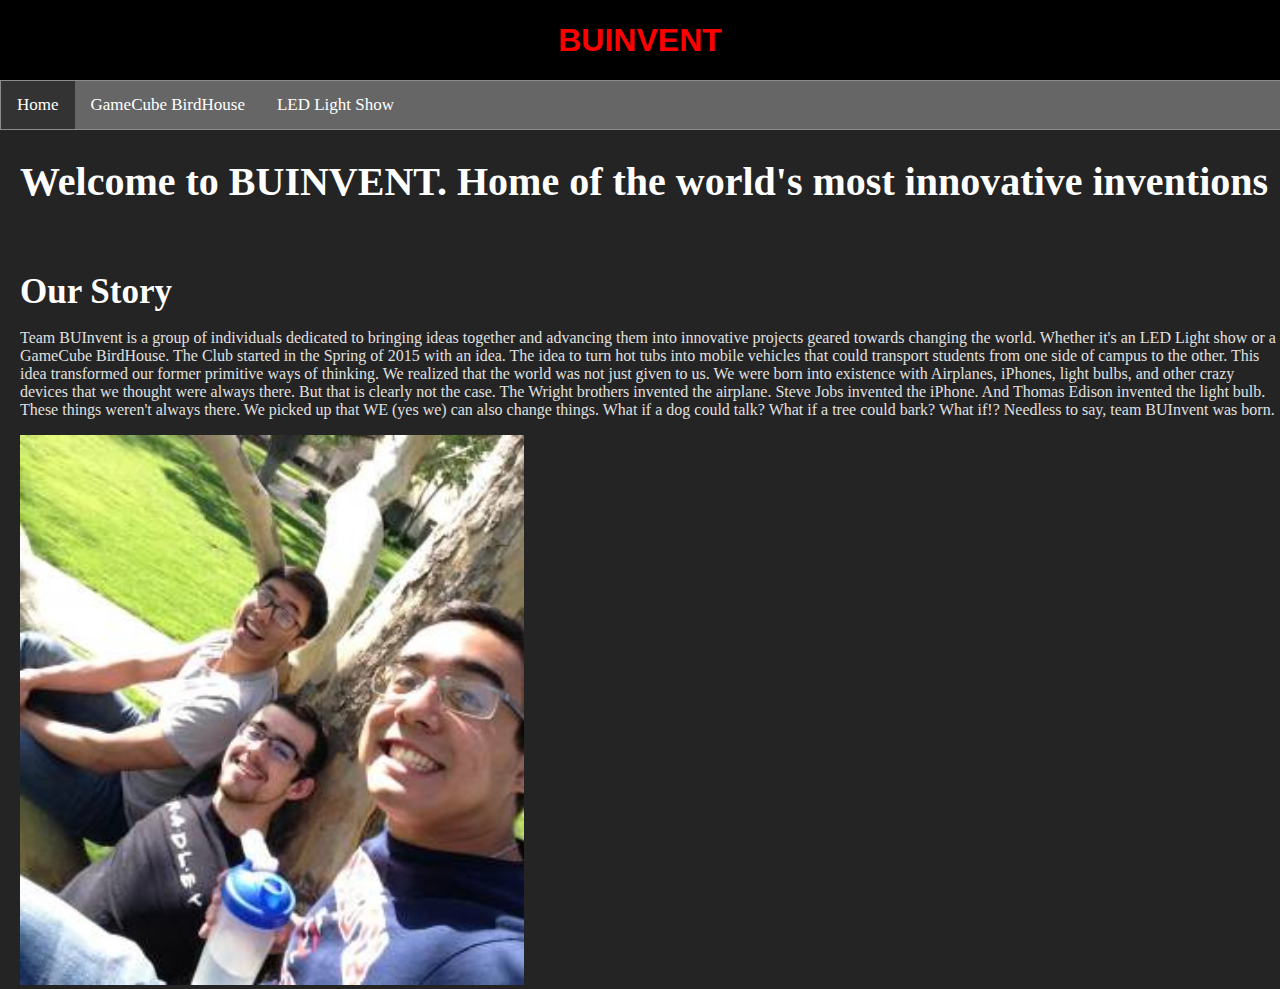
<file: index.html>
<!DOCTYPE html>
<html>

<head>
    <title>BUInvent Home Page</title>
    <link rel="stylesheet" type="text/css" href="./CSS/Invent_Style.css">
</head>

<body>
    <h1>BUINVENT</h1>

    <!--tabs at the top-->
    <ul class="toptabs">
        <li id="active"><a>Home</a></li>
        <li><a href="GC_BH.html">GameCube BirdHouse</a></li>
        <li><a href="LED.html">LED Light Show</a></li>
    </ul>

    <!--all page content-->
    <div class="content">
        <h2>Welcome to BUINVENT. Home of the world's most innovative inventions</h2>
        <h3 id="Story">Our Story</h3>
        <p>Team BUInvent is a group of individuals dedicated to bringing ideas together and advancing them into innovative projects
            geared towards changing the world. Whether it's an LED Light show or a GameCube BirdHouse. The Club started in
            the Spring of 2015 with an idea. The idea to turn hot tubs into mobile vehicles that could transport students
            from one side of campus to the other. This idea transformed our former primitive ways of thinking. We realized
            that the world was not just given to us. We were born into existence with Airplanes, iPhones, light bulbs, and
            other crazy devices that we thought were always there. But that is clearly not the case. The Wright brothers
            invented the airplane. Steve Jobs invented the iPhone. And Thomas Edison invented the light bulb. These things
            weren't always there. We picked up that WE (yes we) can also change things. What if a dog could talk? What if
            a tree could bark? What if!? Needless to say, team BUInvent was born.
        </p>
        <img src="./images/BUInvent.jpg" alt="BUInvent" width="40%" height="40%">
    </div>

    <script src="https://ajax.googleapis.com/ajax/libs/jquery/1.12.4/jquery.min.js"></script>
    <script src="./JavaScript/Functions.js"></script>

</body>

</html>
</file>
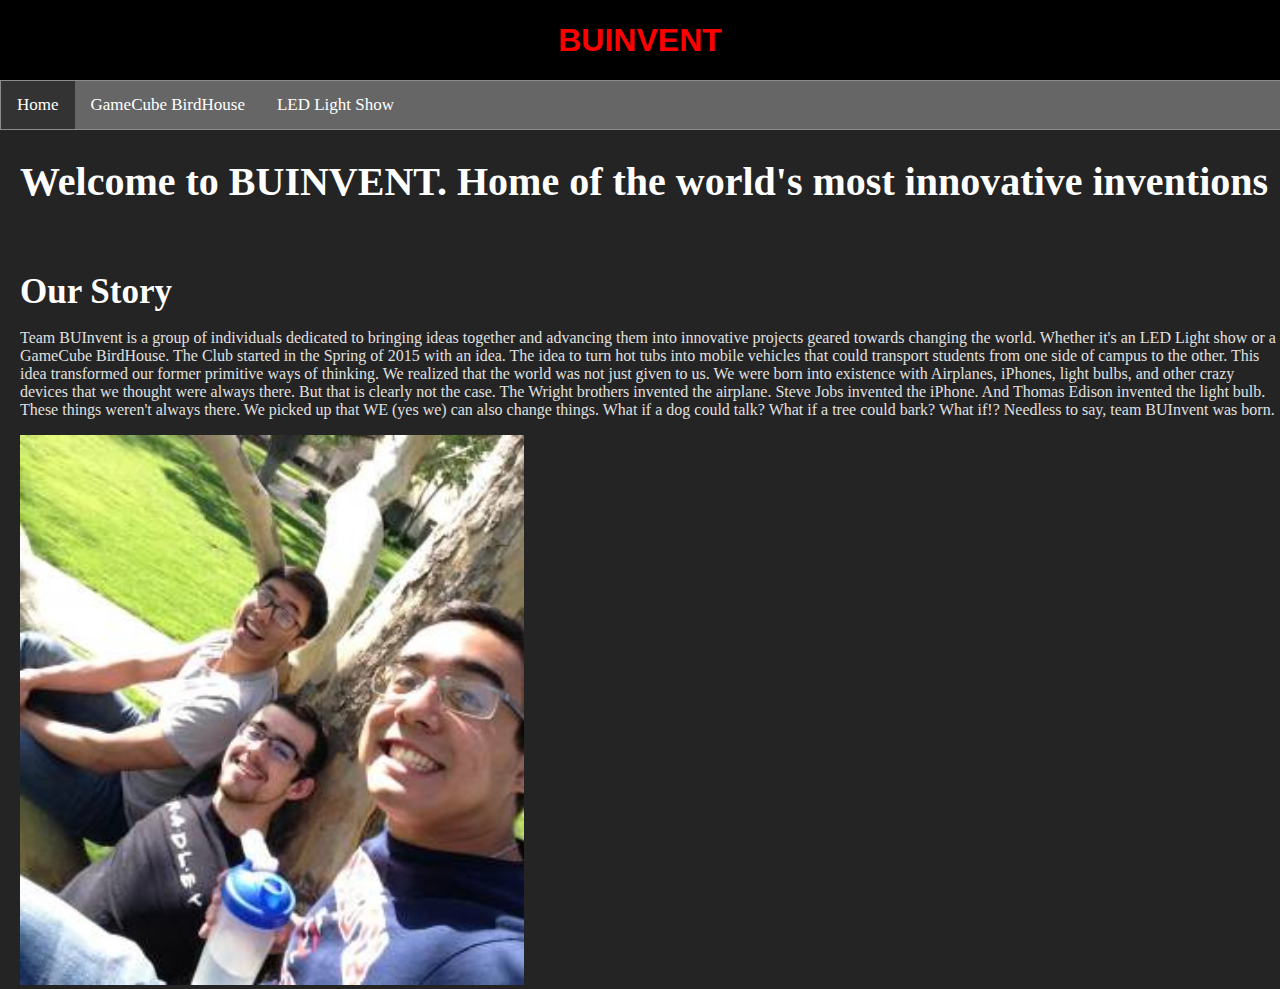
<file: BUInvent.html>
<!DOCTYPE html>
<html>

<head>
    <title>BUInvent Home Page</title>
    <link rel="stylesheet" type="text/css" href="Invent_Style.css">
</head>

<body>
    <h1>BUINVENT</h1>

    <!--tabs at the top-->
    <ul class="toptabs">
        <li id="active"><a>Home</a></li>
        <li><a href="GC_BH.htm">GameCube BirdHouse</a></li>
        <li><a href="LED.htm">LED Light Show</a></li>
    </ul>

    <!--all page content-->
    <div class="content">
        <h2>Welcome to BUINVENT. Home of the world's most innovative inventions</h2>
        <h3 id="Story">Our Story</h3>
        <p>Team BUInvent is a group of individuals dedicated to bringing ideas together and advancing them into innovative projects
            geared towards changing the world. Whether it's an LED Light show or a GameCube BirdHouse. The Club started in
            the Spring of 2015 with an idea. The idea to turn hot tubs into mobile vehicles that could transport students
            from one side of campus to the other. This idea transformed our former primitive ways of thinking. We realized
            that the world was not just given to us. We were born into existence with Airplanes, iPhones, light bulbs, and
            other crazy devices that we thought were always there. But that is clearly not the case. The Wright brothers
            invented the airplane. Steve Jobs invented the iPhone. And Thomas Edison invented the light bulb. These things
            weren't always there. We picked up that WE (yes we) can also change things. What if a dog could talk? What if
            a tree could bark? What if!? Needless to say, team BUInvent was born.
        </p>
        <img src="BUInvent.jpg" alt="Hardware" width="40%" height="40%">
    </div>

    <script src="https://ajax.googleapis.com/ajax/libs/jquery/1.12.4/jquery.min.js"></script>
    <script src="Functions.js"></script>

</body>

</html>
</file>
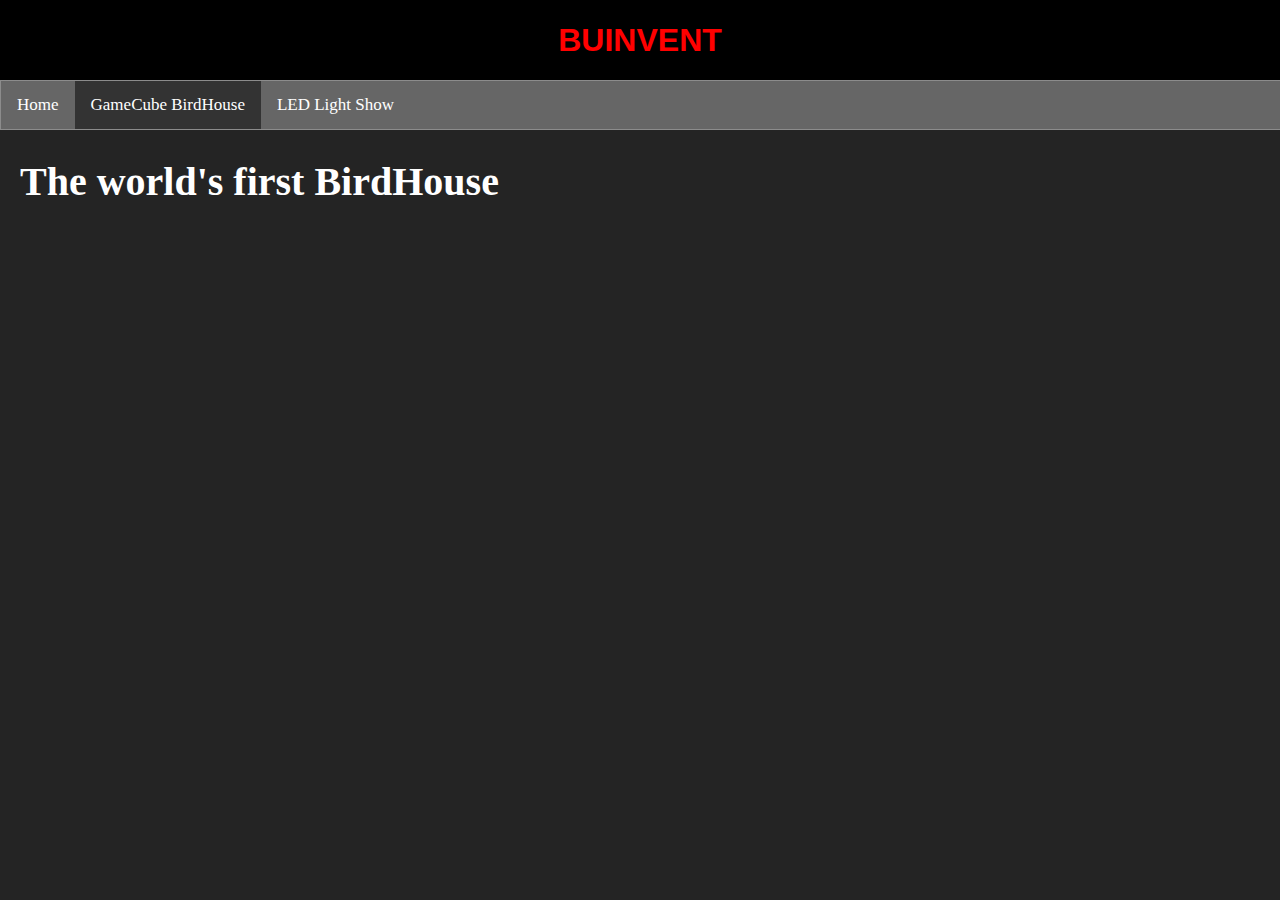
<file: GC_BH.htm>
<!DOCTYPE html>
<html>

<head>
    <title>GameCube BirdHouse</title>
    <link rel="stylesheet" type="text/css" href="Invent_Style.css">
</head>

<body>
    <h1>BUINVENT</h1>
    
    <!--tabs at the top-->
    <ul class="toptabs">
        <li><a href="BUInvent.htm">Home</a></li>
        <li id=active><a>GameCube BirdHouse</a></li>
        <li><a href="LED.htm">LED Light Show</a></li>
    </ul>

    <!--all page content-->
    <div class="content">
        <h2>The world's first BirdHouse</h2>
    </div>

    <!--<script src="https://ajax.googleapis.com/ajax/libs/jquery/1.12.4/jquery.min.js"></script>-->
    <script src="Functions.js"></script>
</body>

</html>
</file>
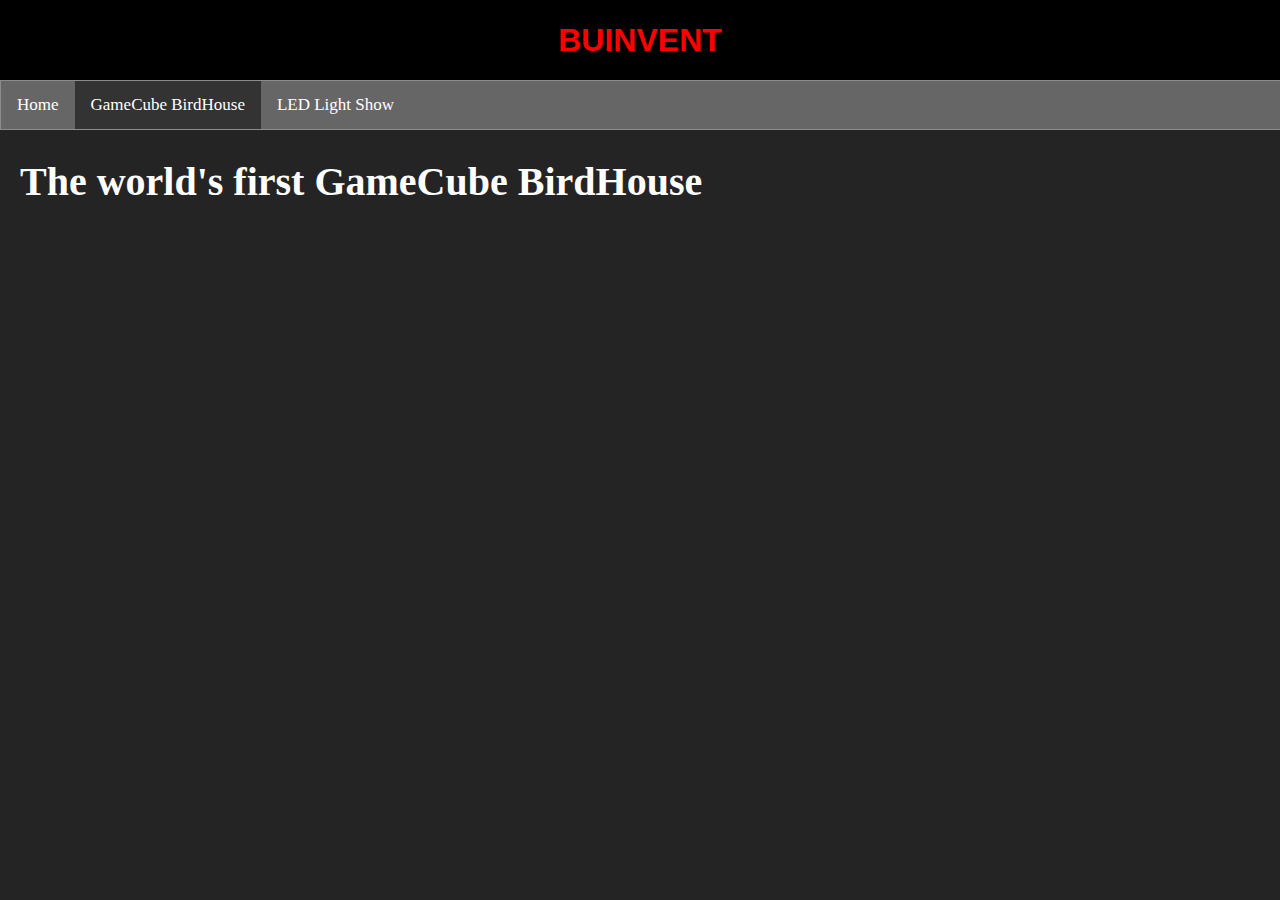
<file: GC_BH.html>
<!DOCTYPE html>
<html>

<head>
    <title>GameCube BirdHouse</title>
    <link rel="stylesheet" type="text/css" href="./CSS/Invent_Style.css">
</head>

<body>
    <h1>BUINVENT</h1>

    <!--tabs at the top-->
    <ul class="toptabs">
        <li><a href="home.html">Home</a></li>
        <li id=active><a>GameCube BirdHouse</a></li>
        <li><a href="LED.html">LED Light Show</a></li>
    </ul>

    <!--all page content-->
    <div class="content">
        <h2>The world's first GameCube BirdHouse</h2>
    </div>

    <script src="./JavaScript/Functions.js"></script>
</body>

</html>
</file>
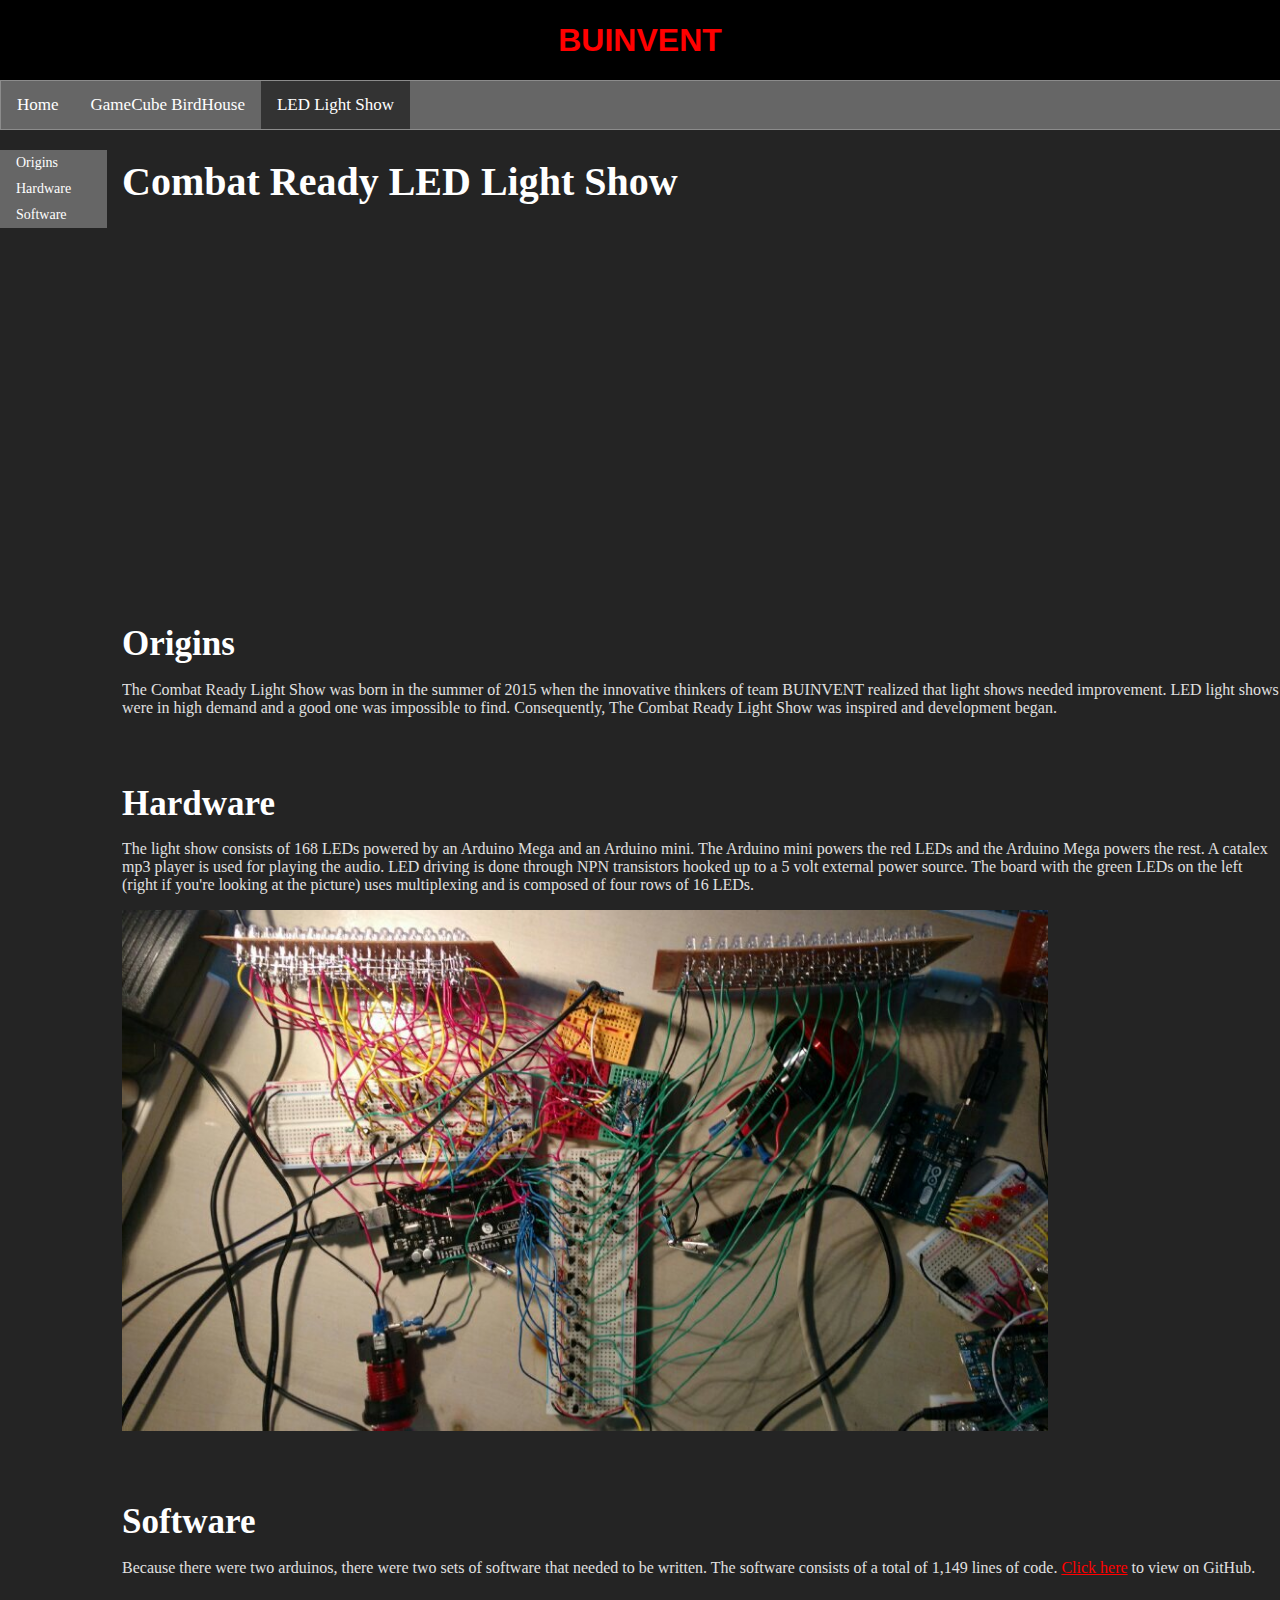
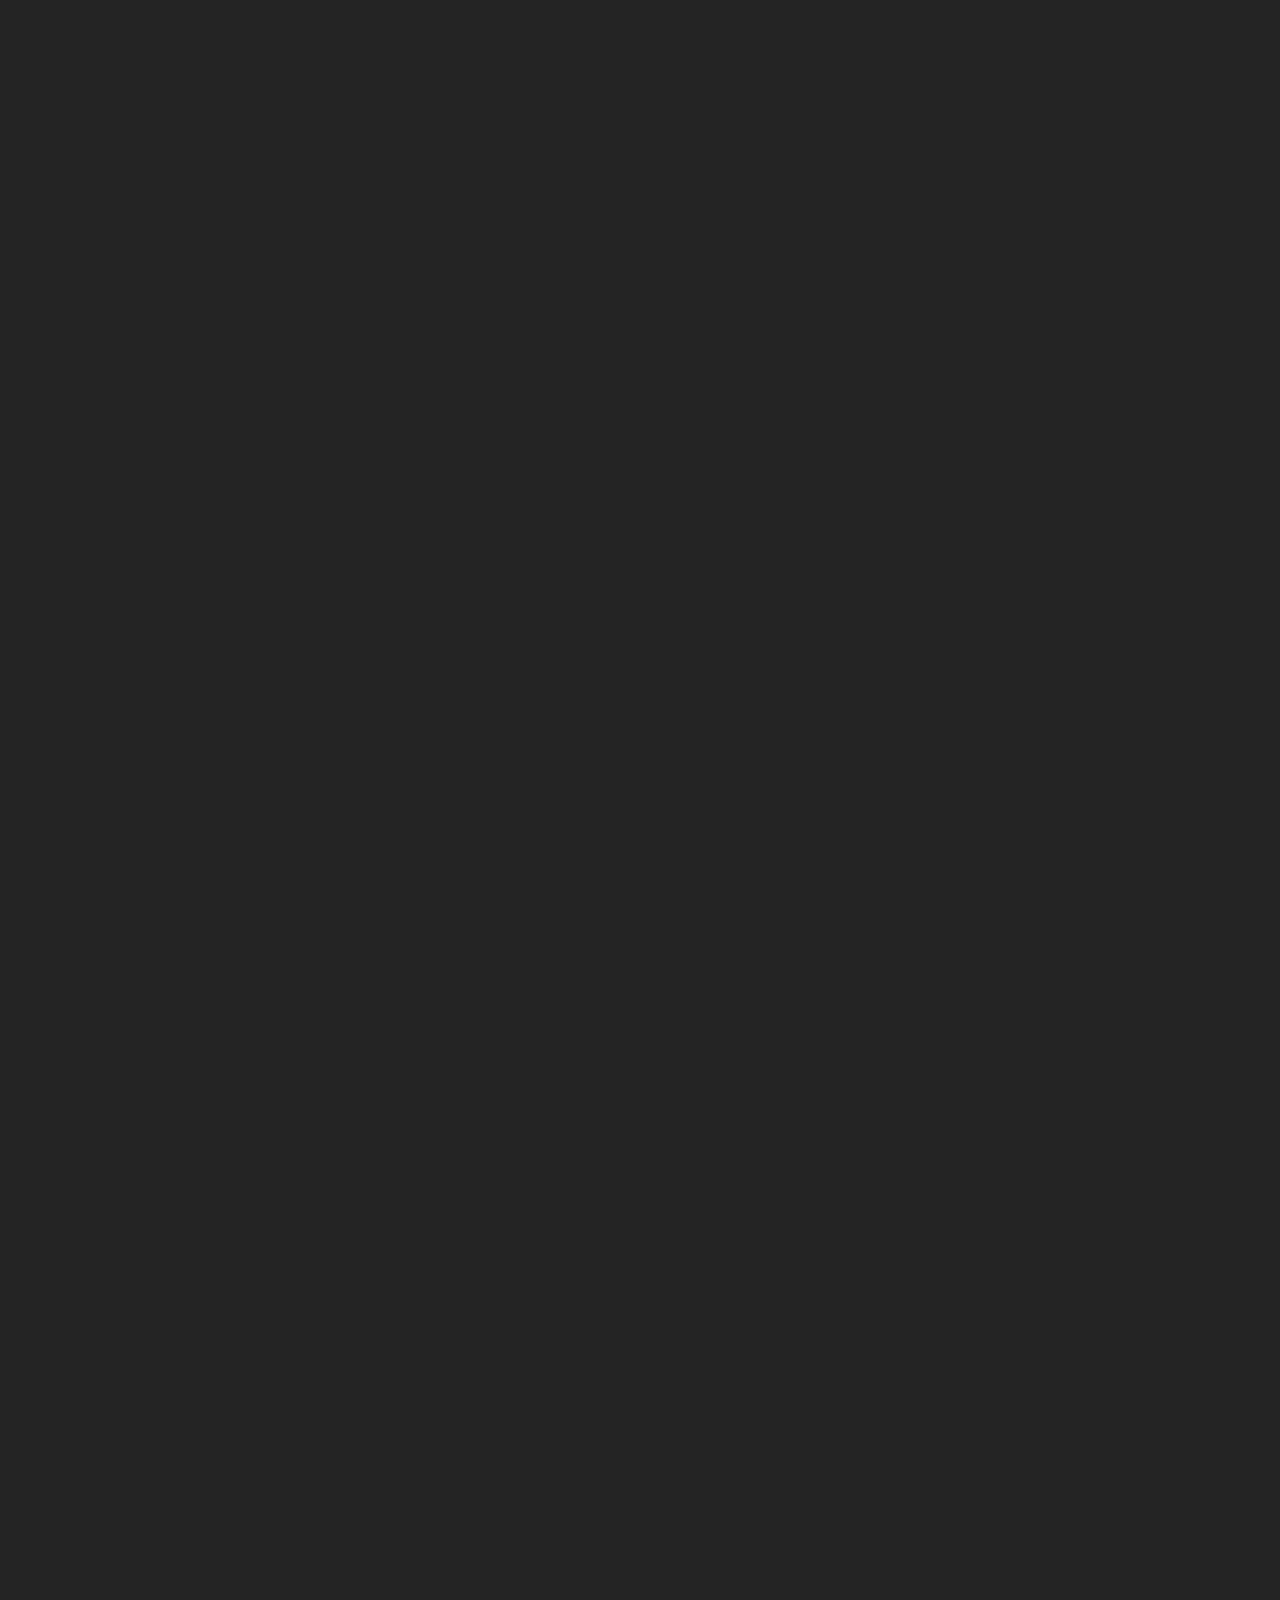
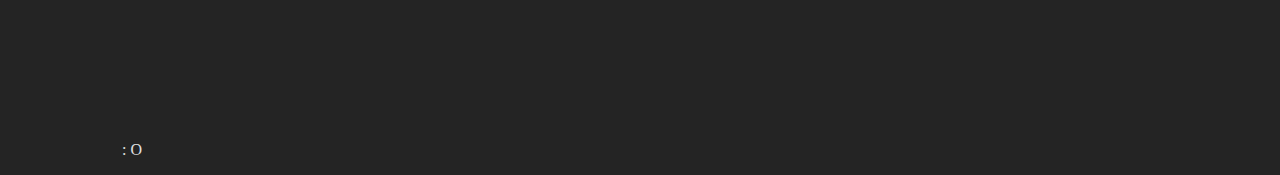
<file: LED.html>
<!DOCTYPE html>
<html>

<head>
    <title>LED Light Show</title>
    <link rel="stylesheet" type="text/css" href="./CSS/Invent_Style.css">
</head>

<body>
    <h1>BUINVENT</h1>

    <!--tabs at the top-->
    <ul class="toptabs">
        <li><a href="home.html">Home</a></li>
        <li><a href="GC_BH.html">GameCube BirdHouse</a></li>
        <li id="active"><a>LED Light Show</a></li>
    </ul>

    <!--side tabs that scroll to the desired part of the page-->
    <ul class="sidetabs">
        <li><a href="#Origins">Origins</a></li>
        <li><a href="#Hardware">Hardware</a></li>
        <li><a href="#Software">Software</a></li>
    </ul>

    <!--all page content. has left margins for the side tabs-->
    <div class="content has-sidebar">
        <h2>Combat Ready LED Light Show</h2>

        <iframe src="http://www.youtube.com/embed/0_pNVHZFUFU"
   width="560" height="315" frameborder="0" allowfullscreen></iframe>

        <h3 id="Origins">Origins</h3>
        <p>The Combat Ready Light Show was born in the summer of 2015 when the innovative thinkers of team BUINVENT realized
            that light shows needed improvement. LED light shows were in high demand and a good one was impossible to find.
            Consequently, The Combat Ready Light Show was inspired and development began.</p>

        <h3 id="Hardware">Hardware</h3>
        <p>The light show consists of 168 LEDs powered by an Arduino Mega and an Arduino mini. The Arduino mini powers the red
            LEDs and the Arduino Mega powers the rest. A catalex mp3 player is used for playing the audio. LED driving is
            done through NPN transistors hooked up to a 5 volt external power source. The board with the green LEDs on the
            left (right if you're looking at the picture) uses multiplexing and is composed of four rows of 16 LEDs.
        </p>
        <img src="./images/Hardware_Pic.jpg" alt="Hardware" width="80%" height="80%">

        <h3 id="Software">Software</h3>
        <p>Because there were two arduinos, there were two sets of software that needed to be written. The software consists
            of a total of 1,149 lines of code.
            <a href="https://github.com/SlinkyMation/Light-Show" style="color: red">Click here</a> to view on GitHub.
            <br><br><br><br><br><br><br><br><br><br><br><br><br><br><br><br><br><br><br><br><br><br><br><br><br><br><br><br><br><br><br><br><br>
            <br><br><br><br><br><br><br><br><br><br><br><br><br><br><br><br><br><br><br><br><br><br><br><br><br><br><br><br><br><br><br><br><br>
            <br><br><br><br><br><br><br><br><br><br><br><br><br><br><br><br><br><br><br><br><br><br><br><br><br><br><br><br><br><br><br><br><br>
            : O
        </p>
    </div>

    <script src="https://ajax.googleapis.com/ajax/libs/jquery/1.12.4/jquery.min.js"></script>
    <script src="./JavaScript/Functions.js"></script>
</body>

</html>
</file>
<file: CSS/Invent_Style.css>
body {
    background-color: hsl(0, 0%, 14%);
    color: white;
    margin:0;
    padding:0;
    overflow: visible;
}

html {
    margin:0;
    padding:0;
}

h1 {
    position: fixed;
    color: red;
    font-family: "Arial";
    width: 100%;
    height: 80px;
    line-height: 80px;
    text-align: center;
    margin-top:0;
    background-color: black;
}


/* top TABS STUFF */
ul.toptabs {
    position: fixed;
    list-style-type: none;
    top: 80px;
    margin: 0;
    padding: 0;
    border: 1px solid #8c8c8c;
    background-color: #666666;
    width: 100%;
}

/* Float the list items side by side */
ul.toptabs li {float: left;}

/* Style the links inside the list items */
ul.toptabs li a {
    display: inline-block;
    color: white;
    text-align: center;
    padding: 14px 16px;
    text-decoration: none;
    transition: 0.3s;
    font-size: 17px;
}

/* Change background color of links on hover */
ul.toptabs li a:hover {background-color: #ddd;}

#active {
    background-color: #333333;
}


/* side TABS STUFF */
ul.sidetabs {
    position: fixed;
    list-style-type: none;
    margin-top: 20px;
    padding: 0;
    float: left;
    top: 130px;
    background-color: #666666;
}

/* Float the list items side by side */
ul.sidetabs li {float: clear;}

/* Style the links inside the list items */
ul.sidetabs li a {
    display: inline-block;
    color: white;
    text-align: left;
    padding: 5px 16px;
    text-decoration: none;
	width: 75px;
	background-color: #666666;
    transition: 0.3s;
    font-size: 14px;
}

/* Change background color of links on hover */
ul.sidetabs li a:hover {
    background-color: #ddd;
    width: 75px;
    }


/*Content stuff*/
div.content {
    display: block;
    position: absolute;
    left: 20px;
    top: 125px;
    z-index: -1;
    overflow: auto;
}

/*tab over for sidetabs*/
div.has-sidebar {
    left: 122px;
}

/*h2 content style*/
div.content h2 {
    font-size: 40px;
}

/*h3 content style*/
div.content h3 {
    padding-top: 50px;
    font-size: 35px;
    line-height: 10%;
}

/*paragraph content style*/
div.content p {
    color: hsl(0, 0%, 88%);
}
</file>
<file: Invent_Style.css>
body {
    background-color: hsl(0, 0%, 14%);
    color: white;
    margin:0;
    padding:0;
    overflow: visible;
}

html {
    margin:0;
    padding:0;
}

h1 {
    position: fixed;
    color: red;
    font-family: "Arial";
    width: 100%;
    height: 80px;
    line-height: 80px;
    text-align: center;
    margin-top:0;
    background-color: black;
}


/* top TABS STUFF */
ul.toptabs {
    position: fixed;
    list-style-type: none;
    top: 80px;
    margin: 0;
    padding: 0;
    border: 1px solid #8c8c8c;
    background-color: #666666;
    width: 100%;
}

/* Float the list items side by side */
ul.toptabs li {float: left;}

/* Style the links inside the list items */
ul.toptabs li a {
    display: inline-block;
    color: white;
    text-align: center;
    padding: 14px 16px;
    text-decoration: none;
    transition: 0.3s;
    font-size: 17px;
}

/* Change background color of links on hover */
ul.toptabs li a:hover {background-color: #ddd;}

#active {
    background-color: #333333;
}



/* side TABS STUFF */
ul.sidetabs {
    position: fixed;
    list-style-type: none;
    margin-top: 20px;
    padding: 0;
    float: left;
    top: 130px;
    background-color: #666666;
}

/* Float the list items side by side */
ul.sidetabs li {float: clear;}

/* Style the links inside the list items */
ul.sidetabs li a {
    display: inline-block;
    color: white;
    text-align: left;
    padding: 5px 16px;
    text-decoration: none;
	width: 75px;
	background-color: #666666;
    transition: 0.3s;
    font-size: 14px;
}

/* Change background color of links on hover */
ul.sidetabs li a:hover {
    background-color: #ddd;
    width: 75px;
    }


/*Content stuff*/
div.content {
    display: block;
    position: absolute;
    left: 20px;
    top: 125px;
    z-index: -1;
    overflow: auto;
}

div.has-sidebar {
    left: 122px;
}

div.content h2 {
    font-size: 40px;
}

div.content h3 {
    padding-top: 50px;
    font-size: 35px;
    line-height: 10%;
}

div.content p {
    color: hsl(0, 0%, 88%);
}
</file>
